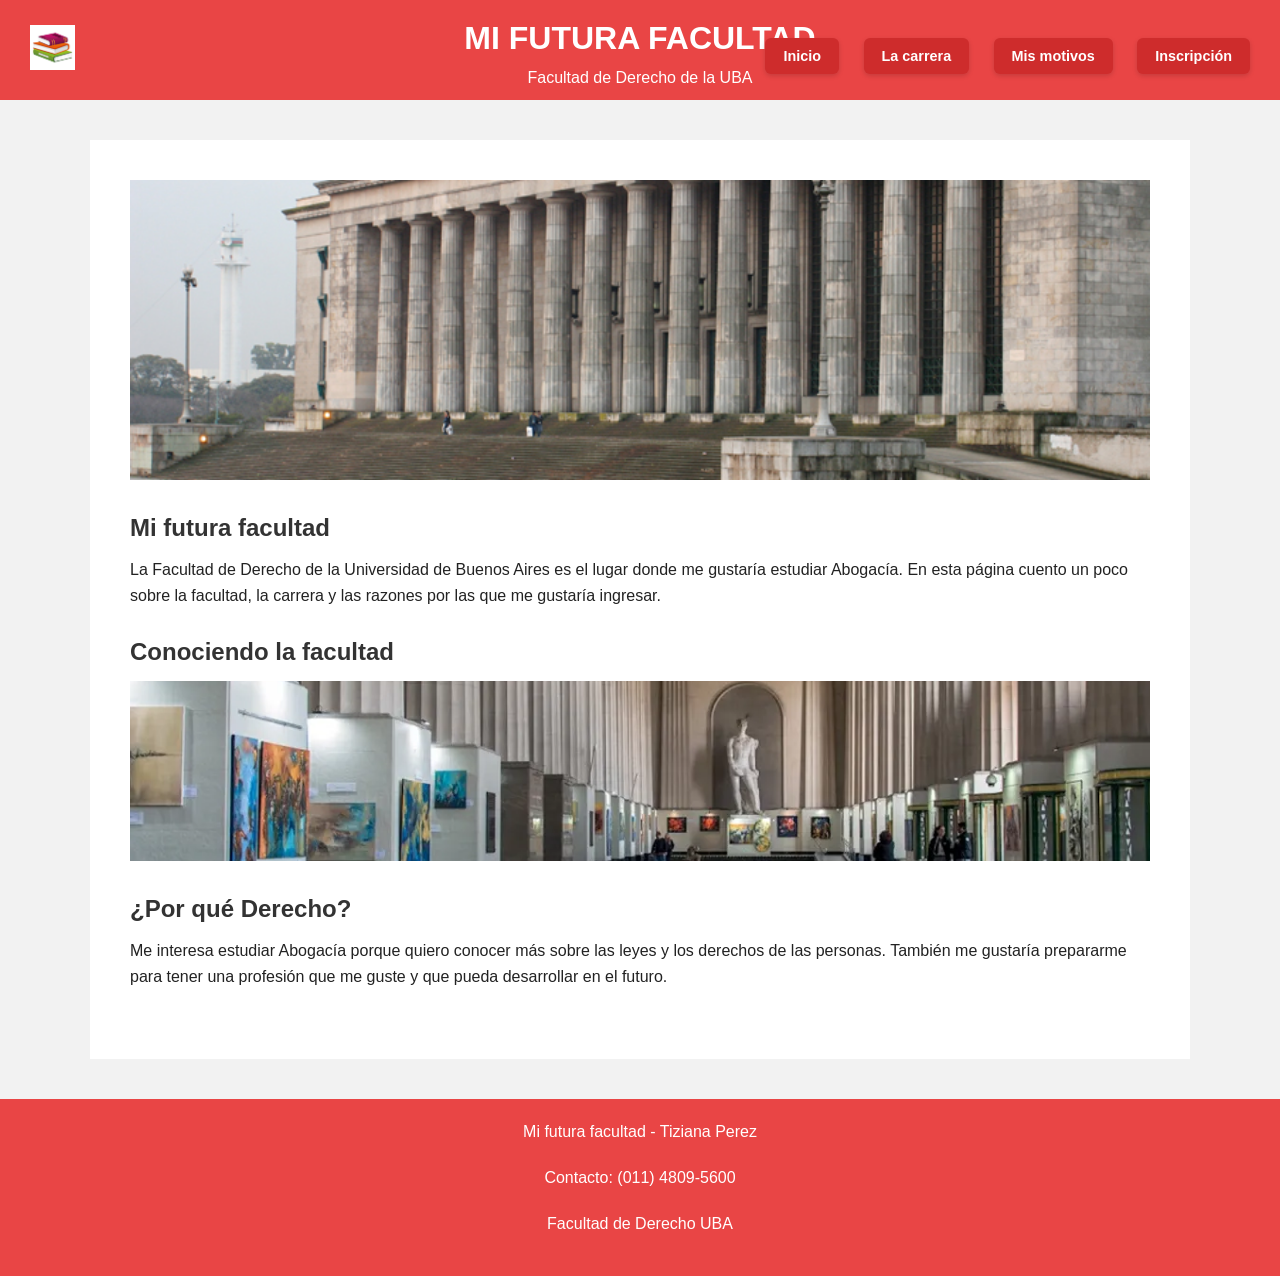
<file: index.html>
<!DOCTYPE html>
<html lang="es">
<head>
    <meta charset="UTF-8">
    <meta name="viewport" content="width=device-width, initial-scale=1.0">
    <title>Mi futura facultad</title>
    <link rel="stylesheet" href="styles.css">
</head>

<body>

    <header>
        <img class="logo" src="imagenes/logo-libro.png" alt="Logo de un libro">

        <h1>MI FUTURA FACULTAD</h1>
        <p>Facultad de Derecho de la UBA</p>

        <nav>
            <a href="index.html"class="btn">Inicio</a>
            <a href="carrera.html"class="btn">La carrera</a>
            <a href="motivos.html"class="btn">Mis motivos</a>
            <a href="formulario.html"class="btn">Inscripción</a>
        </nav>
    </header>

    <main>

        <div class="imagen-principal">
            <img src="imagenes/facultad.jpg" alt="Facultad de Derecho de la UBA">
        </div>

        <section>
            <h2>Mi futura facultad</h2>

            <p>
                La Facultad de Derecho de la Universidad de Buenos Aires es
                el lugar donde me gustaría estudiar Abogacía. En esta página
                cuento un poco sobre la facultad, la carrera y las razones
                por las que me gustaría ingresar.
            </p>
        </section>

        <section>
            <h2>Conociendo la facultad</h2>

            <div class="fotos">
                  <div class="fotos">
                <img src="imagenes/facultad2.jpg" alt="Edificio de la Facultad de Derecho">
            </div>
        </section>

        <section>
            <h2>¿Por qué Derecho?</h2>

            <p>
                Me interesa estudiar Abogacía porque quiero conocer más sobre
                las leyes y los derechos de las personas. También me gustaría
                prepararme para tener una profesión que me guste y que pueda
                desarrollar en el futuro.
            </p>
        </section>
    
    </main>

    <footer>
        <p>Mi futura facultad - Tiziana Perez</p>
        <p>Contacto: (011) 4809-5600</p>
        <p>Facultad de Derecho UBA</p>
    </footer>

</body>
</html>

    </footer>

</body>
</html>
</file>
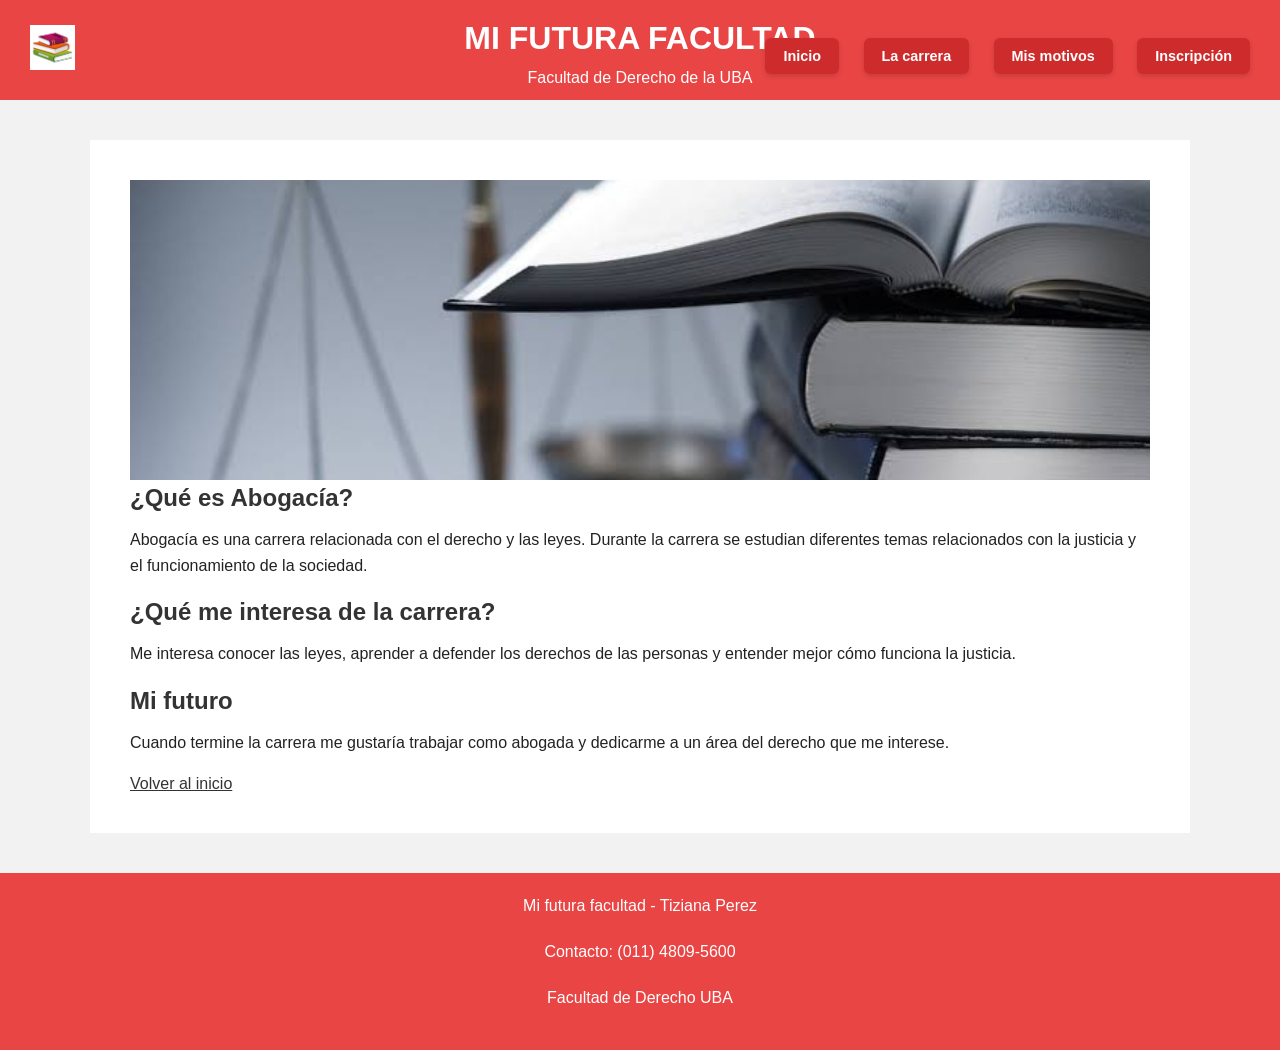
<file: carrera.html>
<!DOCTYPE html>
<html lang="es">
<head>
    <meta charset="UTF-8">
    <meta name="viewport" content="width=device-width, initial-scale=1.0">
    <title>La carrera</title>
    <link rel="stylesheet" href="styles.css">
</head>

<body>

       <header>
    <img class="logo" src="imagenes/logo-libro.png" alt="Logo de un libro">

    <h1>MI FUTURA FACULTAD</h1>
    <p>Facultad de Derecho de la UBA</p>

    <nav>
        <a href="index.html"class="btn">Inicio</a>
        <a href="carrera.html"class="btn">La carrera</a>
        <a href="motivos.html"class="btn">Mis motivos</a>
        <a href="formulario.html"class="btn">Inscripción</a>
    </nav>
</header>
  

    <main>
        <div class="imagen-principal">
    <img src="imagenes/facultad4.jpg" alt="Facultad de Derecho de la UBA">
</div>
        <h2>¿Qué es Abogacía?</h2>

        <p>
            Abogacía es una carrera relacionada con el derecho y las leyes.
            Durante la carrera se estudian diferentes temas relacionados con
            la justicia y el funcionamiento de la sociedad.
        </p>

        <h2>¿Qué me interesa de la carrera?</h2>

        <p>
            Me interesa conocer las leyes, aprender a defender los derechos
            de las personas y entender mejor cómo funciona la justicia.
        </p>

        <h2>Mi futuro</h2>

        <p>
            Cuando termine la carrera me gustaría trabajar como abogada y
            dedicarme a un área del derecho que me interese.
        </p>

        <a href="index.html">Volver al inicio</a>
    </main>

   <footer>
        <p>Mi futura facultad - Tiziana Perez</p>
        <p>Contacto: (011) 4809-5600</p>
        <p>Facultad de Derecho UBA</p>
    </footer>


</body>
</html>
</file>
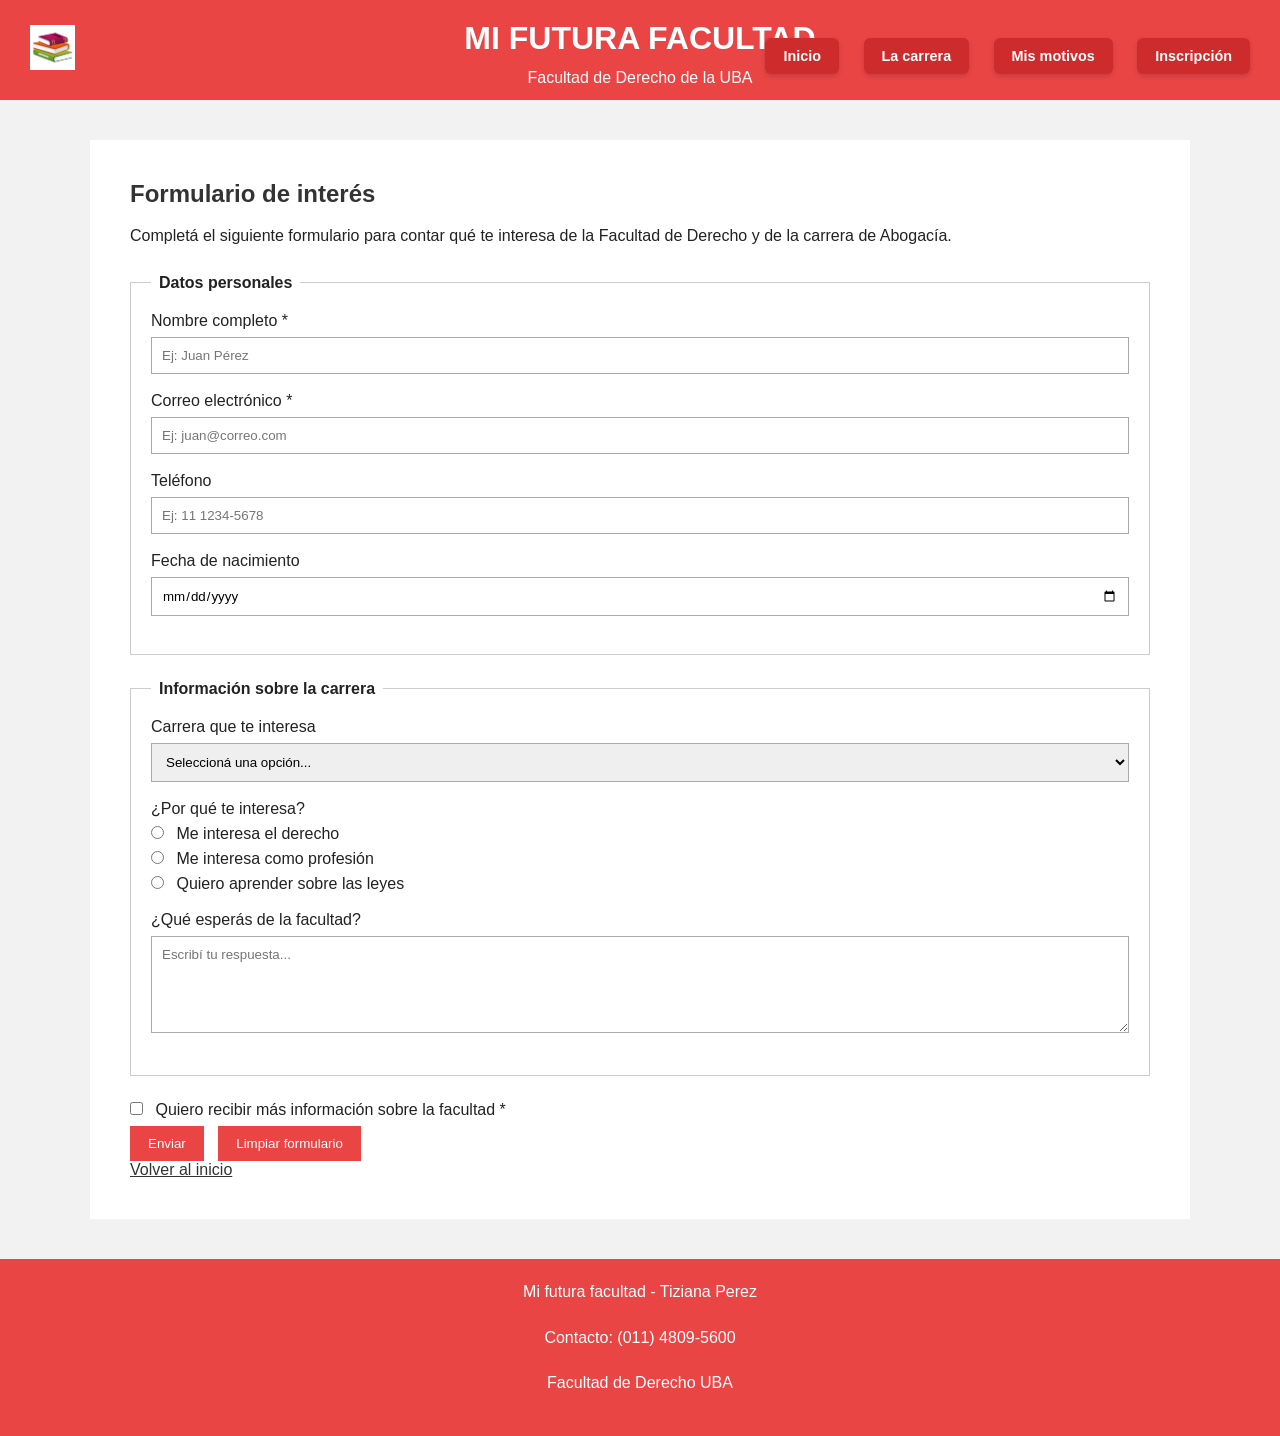
<file: formulario.html>
<!DOCTYPE html>
<html lang="es">
<head>
    <meta charset="UTF-8">
    <meta name="viewport" content="width=device-width, initial-scale=1.0">
    <title>Formulario</title>
    <link rel="stylesheet" href="styles.css">
</head>

<body>

    <header>
    <img class="logo" src="imagenes/logo-libro.png" alt="Logo de un libro">

    <h1>MI FUTURA FACULTAD</h1>
    <p>Facultad de Derecho de la UBA</p>

    <nav>
        <a href="index.html"class="btn">Inicio</a>
        <a href="carrera.html"class="btn">La carrera</a>
        <a href="motivos.html"class="btn">Mis motivos</a>
        <a href="formulario.html"class="btn">Inscripción</a>
    </nav>
</header>

    <main>

        <h2>Formulario de interés</h2>

        <p>
            Completá el siguiente formulario para contar qué te interesa
            de la Facultad de Derecho y de la carrera de Abogacía.
        </p>

        <form action="#" method="POST">

            <fieldset>
                <legend>Datos personales</legend>

                <div>
                    <label for="nombre">Nombre completo *</label>
                    <input type="text" id="nombre" name="nombre"
                    placeholder="Ej: Juan Pérez" required>
                </div>

                <div>
                    <label for="email">Correo electrónico *</label>
                    <input type="email" id="email" name="email"
                    placeholder="Ej: juan@correo.com" required>
                </div>

                <div>
                    <label for="telefono">Teléfono</label>
                    <input type="tel" id="telefono" name="telefono"
                    placeholder="Ej: 11 1234-5678">
                </div>

                <div>
                    <label for="fecha">Fecha de nacimiento</label>
                    <input type="date" id="fecha" name="fecha">
                </div>
            </fieldset>

            <fieldset>
                <legend>Información sobre la carrera</legend>

                <div>
                    <label for="carrera">Carrera que te interesa</label>

                    <select id="carrera" name="carrera">
                        <option value="">Seleccioná una opción...</option>
                        <option value="abogacia">Abogacía</option>
                        <option value="otra">Otra carrera</option>
                    </select>
                </div>

                <div>
                    <label>¿Por qué te interesa?</label>

                    <div>
                        <label>
                            <input type="radio" name="motivo" value="interes">
                            Me interesa el derecho
                        </label>

                        <label>
                            <input type="radio" name="motivo" value="futuro">
                            Me interesa como profesión
                        </label>

                        <label>
                            <input type="radio" name="motivo" value="aprender">
                            Quiero aprender sobre las leyes
                        </label>
                    </div>
                </div>

                <div>
                    <label for="comentarios">¿Qué esperás de la facultad?</label>

                    <textarea id="comentarios" name="comentarios"
                    rows="5"
                    placeholder="Escribí tu respuesta..."></textarea>
                </div>
            </fieldset>

            <div>
                <label>
                    <input type="checkbox" name="informacion" required>
                    Quiero recibir más información sobre la facultad *
                </label>
            </div>

            <div>
                <button type="submit">Enviar</button>
                <button type="reset">Limpiar formulario</button>
            </div>

        </form>

        <a href="index.html">Volver al inicio</a>

    </main>

   <footer>
        <p>Mi futura facultad - Tiziana Perez</p>
        <p>Contacto: (011) 4809-5600</p>
        <p>Facultad de Derecho UBA</p>
    </footer>


</body>
</html>
</file>
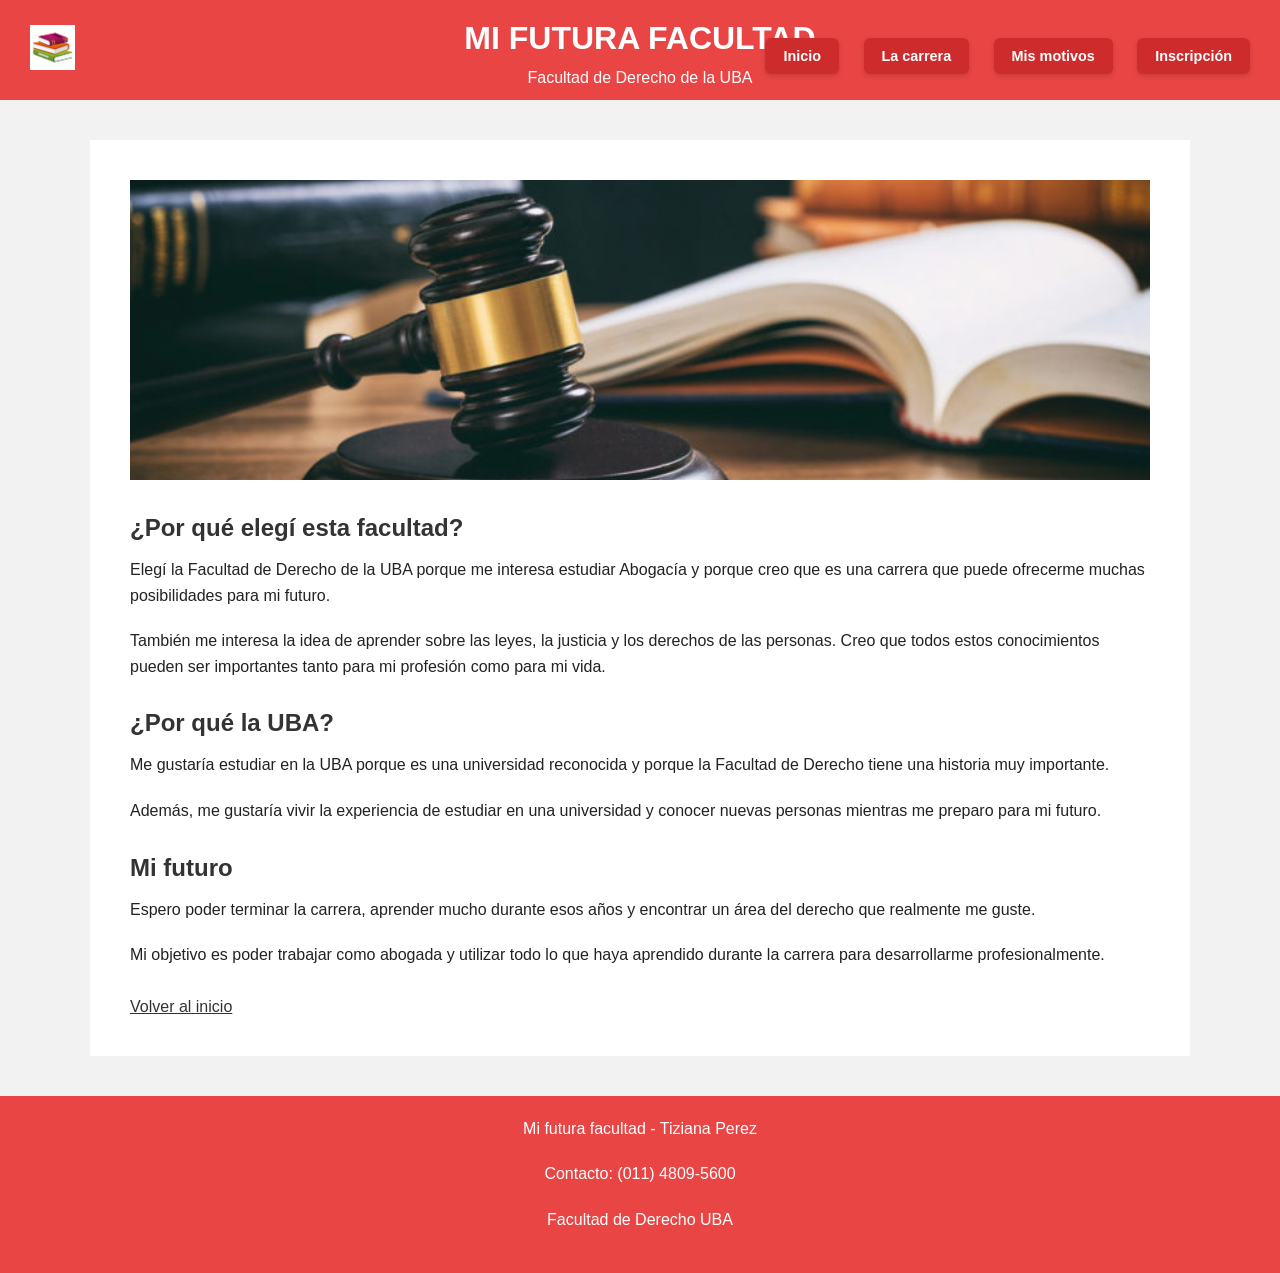
<file: motivos.html>
<!DOCTYPE html>
<html lang="es">
<head>
    <meta charset="UTF-8">
    <meta name="viewport" content="width=device-width, initial-scale=1.0">
    <title>Mis motivos</title>
    <link rel="stylesheet" href="styles.css">
</head>

<body>

   <header>
    <img class="logo" src="imagenes/logo-libro.png" alt="Logo de un libro">

    <h1>MI FUTURA FACULTAD</h1>
    <p>Facultad de Derecho de la UBA</p>

    <nav>
        <a href="index.html"class="btn">Inicio</a>
        <a href="carrera.html"class="btn">La carrera</a>
        <a href="motivos.html"class="btn">Mis motivos</a>
        <a href="formulario.html"class="btn">Inscripción</a>
    </nav>
</header>

    <main>

        <div class="imagen-principal">
            <img src="imagenes/facultad3.jpg" alt="Facultad de Derecho de la UBA">
        </div>

        <section>
            <h2>¿Por qué elegí esta facultad?</h2>

            <p>
                Elegí la Facultad de Derecho de la UBA porque me interesa
                estudiar Abogacía y porque creo que es una carrera que puede
                ofrecerme muchas posibilidades para mi futuro.
            </p>

            <p>
                También me interesa la idea de aprender sobre las leyes, la
                justicia y los derechos de las personas. Creo que todos estos
                conocimientos pueden ser importantes tanto para mi profesión
                como para mi vida.
            </p>
        </section>

        <section>
            <h2>¿Por qué la UBA?</h2>

            <p>
                Me gustaría estudiar en la UBA porque es una universidad
                reconocida y porque la Facultad de Derecho tiene una historia
                muy importante.
            </p>

            <p>
                Además, me gustaría vivir la experiencia de estudiar en una
                universidad y conocer nuevas personas mientras me preparo
                para mi futuro.
            </p>
        </section>

        <section>
            <h2>Mi futuro</h2>

            <p>
                Espero poder terminar la carrera, aprender mucho durante esos
                años y encontrar un área del derecho que realmente me guste.
            </p>

            <p>
                Mi objetivo es poder trabajar como abogada y utilizar todo lo
                que haya aprendido durante la carrera para desarrollarme
                profesionalmente.
            </p>
        </section>

        <a href="index.html">Volver al inicio</a>

    </main>

   <footer>
        <p>Mi futura facultad - Tiziana Perez</p>
        <p>Contacto: (011) 4809-5600</p>
        <p>Facultad de Derecho UBA</p>
    </footer>


</body>
</html>
</file>
<file: styles.css>
* {
    box-sizing: border-box;
    margin: 0;
    padding: 0;
}

body {
    font-family: Arial, sans-serif;
    background: #f2f2f2;
    color: #222;
}

header {
    background: #e94545;
    color: white;
    height: 100px;
    position: relative;
    padding: 20px;
    text-align: center;
}

header h1 {
    margin-bottom: 8px;
}

header p {
    margin: 0;
}

.logo {
    position: absolute;
    left: 30px;
    top: 25px;
    width: 45px;
    height: 45px;
    object-fit: contain;
}

nav {
    position: absolute;
    right: 30px;
    top: 38px;
}

nav a {
    color: white;
    text-decoration: underline;
    margin-left: 20px;
}

main {
    width: 90%;
    max-width: 1100px;
    margin: 40px auto;
    background: white;
    padding: 40px;
}

.imagen-principal img {
    width: 100%;
    height: 300px;
    object-fit: cover;
}

section {
    margin: 30px 0;
}

h2 {
    color: #333;
    margin-bottom: 15px;
}

p {
    line-height: 1.6;
    margin-bottom: 20px;
}

.fotos img {
    width: 100%;
    height: 180px;
    object-fit: cover;
}

.enlaces {
    text-align: center;
}

.enlaces a,
main a {
    color: #333;
    text-decoration: underline;
}

.enlaces a {
    margin: 0 15px;
}

footer {
    background: #e94545;
    color: white;
    text-align: center;
    padding: 20px;
    margin-top: 30px;
}
form {
    margin-top: 25px;
}

fieldset {
    border: 1px solid #ccc;
    padding: 20px;
    margin-bottom: 25px;
}

legend {
    font-weight: bold;
    padding: 0 8px;
}

fieldset div {
    margin-bottom: 18px;
}

label {
    display: block;
    margin-bottom: 7px;
}

input,
select,
textarea {
    width: 100%;
    padding: 10px;
    border: 1px solid #aaa;
    font-family: Arial, sans-serif;
}

input[type="radio"],
input[type="checkbox"] {
    width: auto;
    margin-right: 8px;
}

button {
    padding: 10px 18px;
    margin-right: 10px;
    border: none;
    background: #e94545;
    color: white;
    cursor: pointer;
}

button:hover {
    background: #c73535;
}

.btn { display: inline-block;
    background-color: #ce2c2c;
    color: #ffffff;
    font-weight: 600;
    font-size: 0.9rem;
    text-decoration: none;
    padding: 10px 18px;
    border-radius: 6px;
    box-shadow: 0 2px 5px rgba(0, 0, 0, 0.15);
    transition: background-color 0.3s ease;
}
.btn:hover {
    background-color: #ff8383;
    color: #ffffff;
    transform: translateY(-2px);
}
</file>
